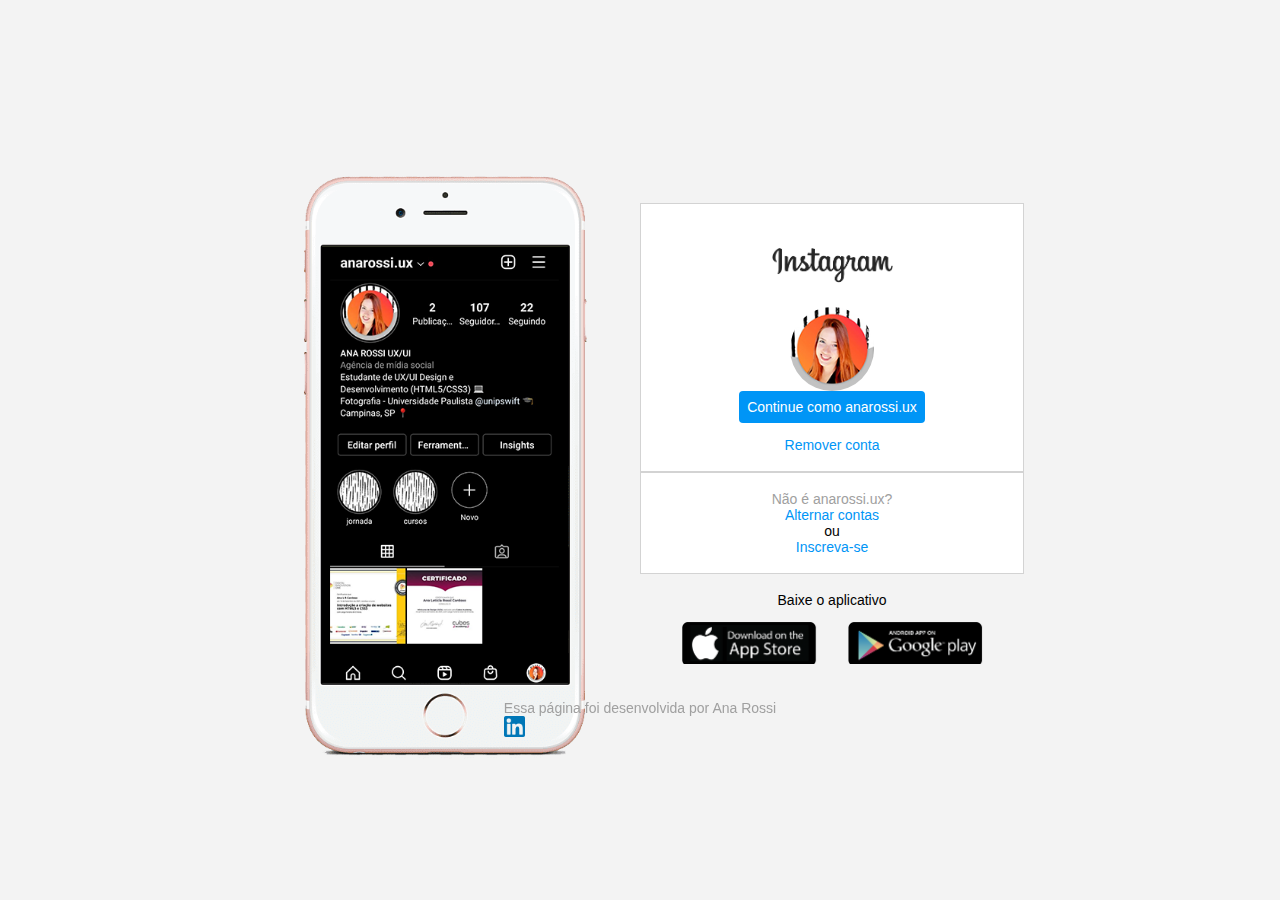
<file: index.html>
<!DOCTYPE html>
<html lang="en">
    <head>
        <meta charset="UTF-8">
        <meta name="viewport" content="width=device-width, initial-scale=1.0">
        <link rel="stylesheet" href="style.css">
        <title>Instagram</title>
    </head>
    <body>
        <div class="instagram-wrapper">
            <div class="instagram-phone">
                <img src="./celular.png" alt="celular">
            </div>
            <div class="instagram-continue">
                <div class="group">
                <img src="Instagram-Logo.png" class="instagram-logo" alt="instagram logo">
                <div class="profile-photo">
                    <img src="./perfil_.jpg" alt="foto do perfil">
                </div>
                <a href="https://www.instagram.com/anarossi.ux/" class="instagram-login">Continue como anarossi.ux</a>
                <a href="https://www.instagram.com/accounts/login/" class="instagram-logout">Remover conta</a>
            </div>
            <div class="group">
                <p class="not-account">Não é anarossi.ux?</p>
                <p class="not-account"></p>
                <a href="https://www.instagram.com/accounts/login/" class="link-blue">Alternar contas</a>
                ou 
                <a href="https://www.instagram.com/accounts/emailsignup/" class="link-blue">Inscreva-se</a>
            </div>
            <div class="get-the-app">
                <p class="get-app">Baixe o aplicativo</p>
                <div class="download">
                    <a href="https://apps.apple.com/br/app/instagram/id389801252" class="app-download"></a>
                    <a href="https://play.google.com/store/apps/details?id=com.instagram.android&hl=pt_BR&gl=US" class="app-download"></a>
                </div>
            </div>
            </div>
        </div>
     <footer>
            <div class="contato">
                <p class="direitos-reservados">Essa página foi desenvolvida por Ana Rossi</p> <a href="https://www.linkedin.com/in/anarossi21/"><img src="./174857.png" alt="logo linkedin" class="logo-linkedinho"></a>
            </div>
    </footer>
    </body>
</html>
</file>
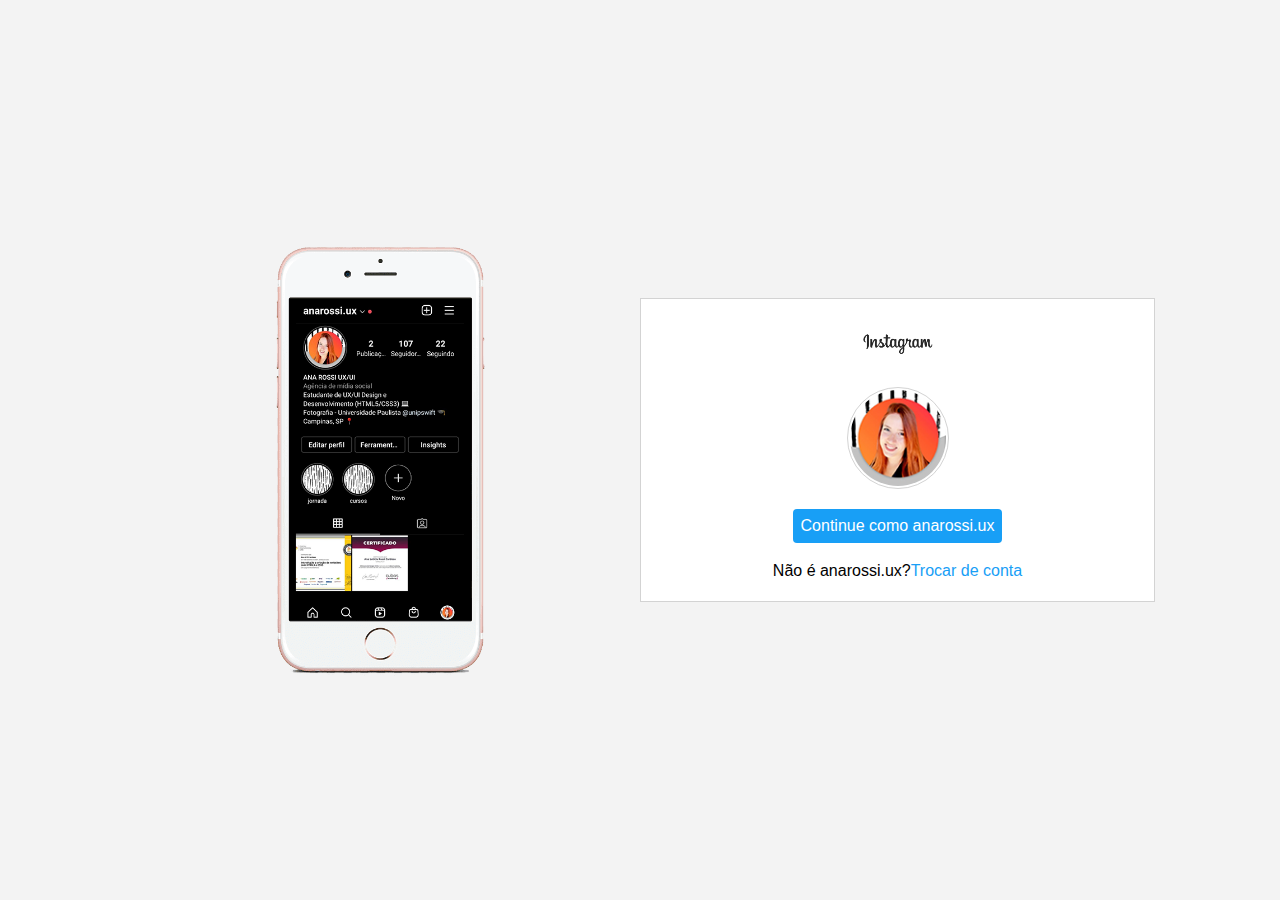
<file: interface-instagram-main/index.html>
<!DOCTYPE html>
<html lang="en">
    <head>
        <meta charset="UTF-8">
        <meta name="viewport" content="width=device-width, initial-scale=1.0">
        <link rel="stylesheet" href="style.css">
        <title>Instagram</title>
    </head>
    <body>
        <!-- <div class="instagram-wrapper">
            <div class="instagram-phone">
                <img src="./celular.png" alt="celular">
            </div>
            <div class="instagram-continue">
                <div class="group">
                <img src="Instagram-Logo.png" class="instagram-logo" alt="instagram logo">
                <div class="profile-photo">
                    <img src="./perfil_.jpg" alt="foto do perfil">
                </div>
                <a href="https://www.instagram.com/anarossi.ux/" class="instagram-login">Continue como anarossi.ux</a>
                <a href="https://www.instagram.com/accounts/login/" class="instagram-logout">Remover conta</a>
            </div>
            <div class="group">
                <p class="not-account">Não é anarossi.ux?</p>
                <p class="not-account"></p>
                <a href="https://www.instagram.com/accounts/login/" class="link-blue">Alternar contas</a>
                ou 
                <a href="https://www.instagram.com/accounts/emailsignup/" class="link-blue">Inscreva-se</a>
            </div>
            <div class="get-the-app">
                <p class="get-app">Baixe o aplicativo</p>
                <div class="download">
                    <a href="https://apps.apple.com/br/app/instagram/id389801252" class="app-download"></a>
                    <a href="https://play.google.com/store/apps/details?id=com.instagram.android&hl=pt_BR&gl=US" class="app-download"></a>
                </div>
            </div>
            </div>
        </div>

        <footer>
            <div class="contato">
                <p class="direitos-reservados">Essa página foi desenvolvida por Ana Rossi</p> <a href="https://www.linkedin.com/in/anarossi21/"><img src="./174857.png" alt="logo linkedin" class="logo-linkedinho"></a>
            </div>
        </footer> -->

        <div class="container">
        <div class="container__small">
            <div class="container__row">
                <div class="container__col">
                    <div class="container__phone">
                        <img src="celular.png" alt="Instagram Celular">
                    </div>
                </div>
                <div class="container__continue">
                    <div class="container__group">
                        <img src="Instagram-Logo.png" class="container__logo" alt="Instagram Logo">
                        <div class="container__profile">
                            <img src="perfil_.jpg" alt="Paulo Pessoa">
                        </div>
                        <a href="#" class="container__link">Continue como anarossi.ux</a>
                        <span class="container__logout">Não é anarossi.ux?<a href="#">Trocar de conta</a></span>
                    </div>
                </div>
            </div>
        </div>
    </div>
    </body>
</html>
</file>
<file: style.css>
*{
    padding: 0;
    margin: 0;
    box-sizing: border-box;
    text-decoration: none;
    font-family: sans-serif;
    font-size: 14px;
}

body{
    width: 100%;
    min-height: 100vh;
    background-color: rgb(243,243,243);
    margin: 0;
    padding: 0;
    display: flex;
    justify-content: center;
}

.instagram-wrapper {
    display: flex;
    align-items: center;
    justify-content: start;
    width: 60%;
    height: 100vh;
}

.instagram-phone {
    display: flex;
    align-items: center;
    justify-content: center;
    width: 50%;
}

.instagram-phone img {
    height: 50rem;
}

.instagram-continue {
    display: flex;
    align-items: center; /* horizontal */
    justify-content: space-around; /* vertical */ 
    flex-direction: column;
    width: 50%;
    min-height: 34rem;
}

.group {
    display: flex;
    justify-content: space-between;
    align-items: center;
    flex-direction: column;
    background: #ffffff;
    width: 100%;
    padding: 1.3rem 0;
    border: 1px solid lightgray;
}

.group:nth-child(1) {
    min-height: 19rem;
}

.instagram-logo {
    height: 6rem; 
}

.profile-photo {
    display: flex;
    justify-content: center;
    align-items: center;
    border-radius: 50%;
    overflow: hidden;
}

.profile-photo img {
    height: 6rem;
}

.instagram-login {
    background-color: #0095f6;
    color: #ffffff;
    padding: 8px;
    border-radius: 4px;
}

.instagram-logout {
    color: #0095f6;
    margin-top: 1rem;
}

.not-account {
    color: rgb(160, 160, 160);
}

.link-blue {
    color: #0095f6;
}

.get-the-app {
    display: flex;
    flex-direction: column;
    align-items: center;
    justify-content: center;
    width: 100%;
    padding: 1.3rem 0;   
}

.download {
    display: flex;
    width: 100%;
    justify-content: space-evenly;
    align-items: center;
    padding: 1rem;
}

.app-download {
    height: 3rem;
    width: 10rem;
    background-size: cover;
}

.app-download:nth-child(1) {
    background-image: url(./apple.png);
}

.app-download:nth-child(2) {
    background-image:  url(./android.png);
}

.contato-linkedin {
    height: 2rem;
}


.logo-linkedinho {
    height: 1.5rem;
    position: center;
    width: center;
}

.direitos-reservados {
    color: rgb(160, 160, 160);
}

footer{
    position: fixed;
    width: center;
    padding-top: 700px;
}




/* media queries */

@media (max-width: 1024px) {
    .instagram-wrapper {
        width: 90%;
    }
}

@media (max-width: 650px) {
    body {
        background-color: #ffffff;
        display: flex;
    } 
    
    .app-download {
        display: inline;
    }

    .instagram-wrapper {
        width: 90%;
    }
    .instagram-phone {
        display:none;
    }
    .instagram-continue {
        display: flex; 
        width: 100%;
    }
    .group {
        border: 1px solid transparent;
        display: flex;
    }
   

    footer {
        position: fixed;
        width: center;
        padding-top: 600px;
    }
}
</file>
<file: interface-instagram-main/style.css>
/* *{
    padding: 0;
    margin: 0;
    box-sizing: border-box;
    text-decoration: none;
    font-family: sans-serif;
    font-size: 14px;
}

body{
    width: 100%;
    min-height: 100vh;
    background-color: rgb(243,243,243);
    margin: 0;
    padding: 0;
    display: flex;
    justify-content: center;
}

a {
    cursor: pointer;
    opacity: .9;
}

a:hover {
    opacity: 1;
}

.instagram-wrapper {
    display: flex;
    align-items: center;
    justify-content: start;
    width: 60%;
    height: 100vh;
}

.instagram-phone {
    display: flex;
    align-items: center;
    justify-content: center;
    width: 50%;
}

.instagram-phone img {
    height: 50rem;
}

.instagram-continue {
    display: flex;
    align-items: center; /* horizontal *
    justify-content: space-around; /* vertical *
    flex-direction: column;
    width: 50%;
    min-height: 34rem;
}

.group {
    display: flex;
    justify-content: space-between;
    align-items: center;
    flex-direction: column;
    background-color: #fff;
    width: 100%;
    padding: 1.3rem 0;
    border: 1px solid lightgray;
}

.group:nth-child(1) {
    min-height: 19rem;
}

.instagram-logo {
    height: 6rem; 
}

.profile-photo {
    display: flex;
    justify-content: center;
    align-items: center;
    border-radius: 50%;
    overflow: hidden;
}

.profile-photo img {
    height: 6rem;
}

.instagram-login {
    background-color: #0095f6;
    color: #ffffff;
    padding: 8px;
    border-radius: 4px;
}

.instagram-logout {
    color: #0095f6;
    margin-top: 1rem;
}

.not-account {
    color: rgb(160, 160, 160);
}

.link-blue {
    color: #0095f6;
}

.get-the-app {
    display: flex;
    flex-direction: column;
    align-items: center;
    justify-content: center;
    width: 100%;
    padding: 1.3rem 0;   
}

.download {
    display: flex;
    width: 100%;
    /* justify-content: space-evenly *
    justify-content: space-around;
    align-items: center;
    padding: 1rem;
}

.app-download {
    height: 3rem;
    width: 10rem;
    background-size: cover;
}

.app-download:nth-child(1) {
    background-image: url(apple.png);
}

.app-download:nth-child(2) {
    background-image:  url(android.png);
}

.contato-linkedin {
    height: 2rem;
}


.logo-linkedinho {
    height: 1.5rem;
    position: center;
    width: center;
}

.direitos-reservados {
    color: rgb(160, 160, 160);
}

footer{
    position: fixed;
    width: center;
    padding-top: 700px;
}




/* media queries *

@media (max-width: 1024px) {
    .instagram-wrapper {
        width: 90%;
    }
}

@media (max-width: 650px) {
    body {
        background-color: #ffffff;
    }

    .instagram-wrapper {
        width: 90%;
    }
    .instagram-phone {
        display:none;
    }
    .instagram-continue {
        width: 100%;
    }
    .group {
        border: 1px solid transparent;
    }

    footer {
        position: fixed;
        width: center;
        /* padding-top: 600px; *
    }
} */

* {
    margin: 0;
    padding: 0;
    font-family: sans-serif;
    font-size: 100%;
    font-weight: 300;
    box-sizing: border-box;
    outline: none;
    text-decoration: none;
}

body {
    margin: 0;
    padding: 0;
    width: 100%;
    height: 100vh;
    display: flex;
    justify-content: center;
    align-items: center;
    background-color: rgb(243, 243, 243);
}

a {
    opacity: .9;
}

a:hover {
    opacity: 1;
}

.container {
    max-width: 1300px;
    padding-left: 25px;
    padding-right: 25px;
}

.container__small {
    max-width: 1080px;
    padding-left: 25px;
    padding-right: 25px;
}

.container__row {
    display: flex;
    flex-wrap: wrap;
    justify-content: space-around;
    align-items: center;
}

.container__col {
    flex-basis: 50%;
    min-width: 300px;
}

.container__col .container__phone img {
    max-width: 100%;
    padding: 50px 0;
}

.container__continue {
    display: flex;
    align-items: center;
    justify-content: space-around;
    flex-direction: column;
    width: 50%;
    height: 34rem;
}

.container__group {
    display: flex;
    justify-content: space-between;
    align-items: center;
    flex-direction: column;
    background-color: #fff;
    width: 100%;
    padding: 1.3rem 0;
    border: 1px solid lightgray;
    min-height: 19rem;
}

.container__logo {
    height: 3rem;
}

.container__profile {
    display: flex;
    justify-content: center;
    align-items: center;
    border-radius: 50%;
    overflow: hidden;
    padding: 2px;
    border: 1px solid lightgray;
}

.container__profile img {
    height: 6rem;
    border-radius: 50%;
}

.container__profile img:hover {
    animation: alternate;
    border: 1px dotted lightgray;
}

.container__link {
    background-color: #0095f6;
    color: #fff;
    padding: 8px;
    border-radius: 4px;
}

.container__logout a {
    color: #0095f6;
    margin-top: 1rem;
}

/* media query */
@media (max-width: 699px) {
    body {
        background-color: #fff;
    }

    .container__row {
        text-align: center;
    }

    .container__col {
        flex-basis: 100%;
    }

    .container__phone {
        display: none;
    }

    .container__continue {
        width: 100%;
    }

    .container__group {
        border: 1px solid transparent;
    }
}
</file>
